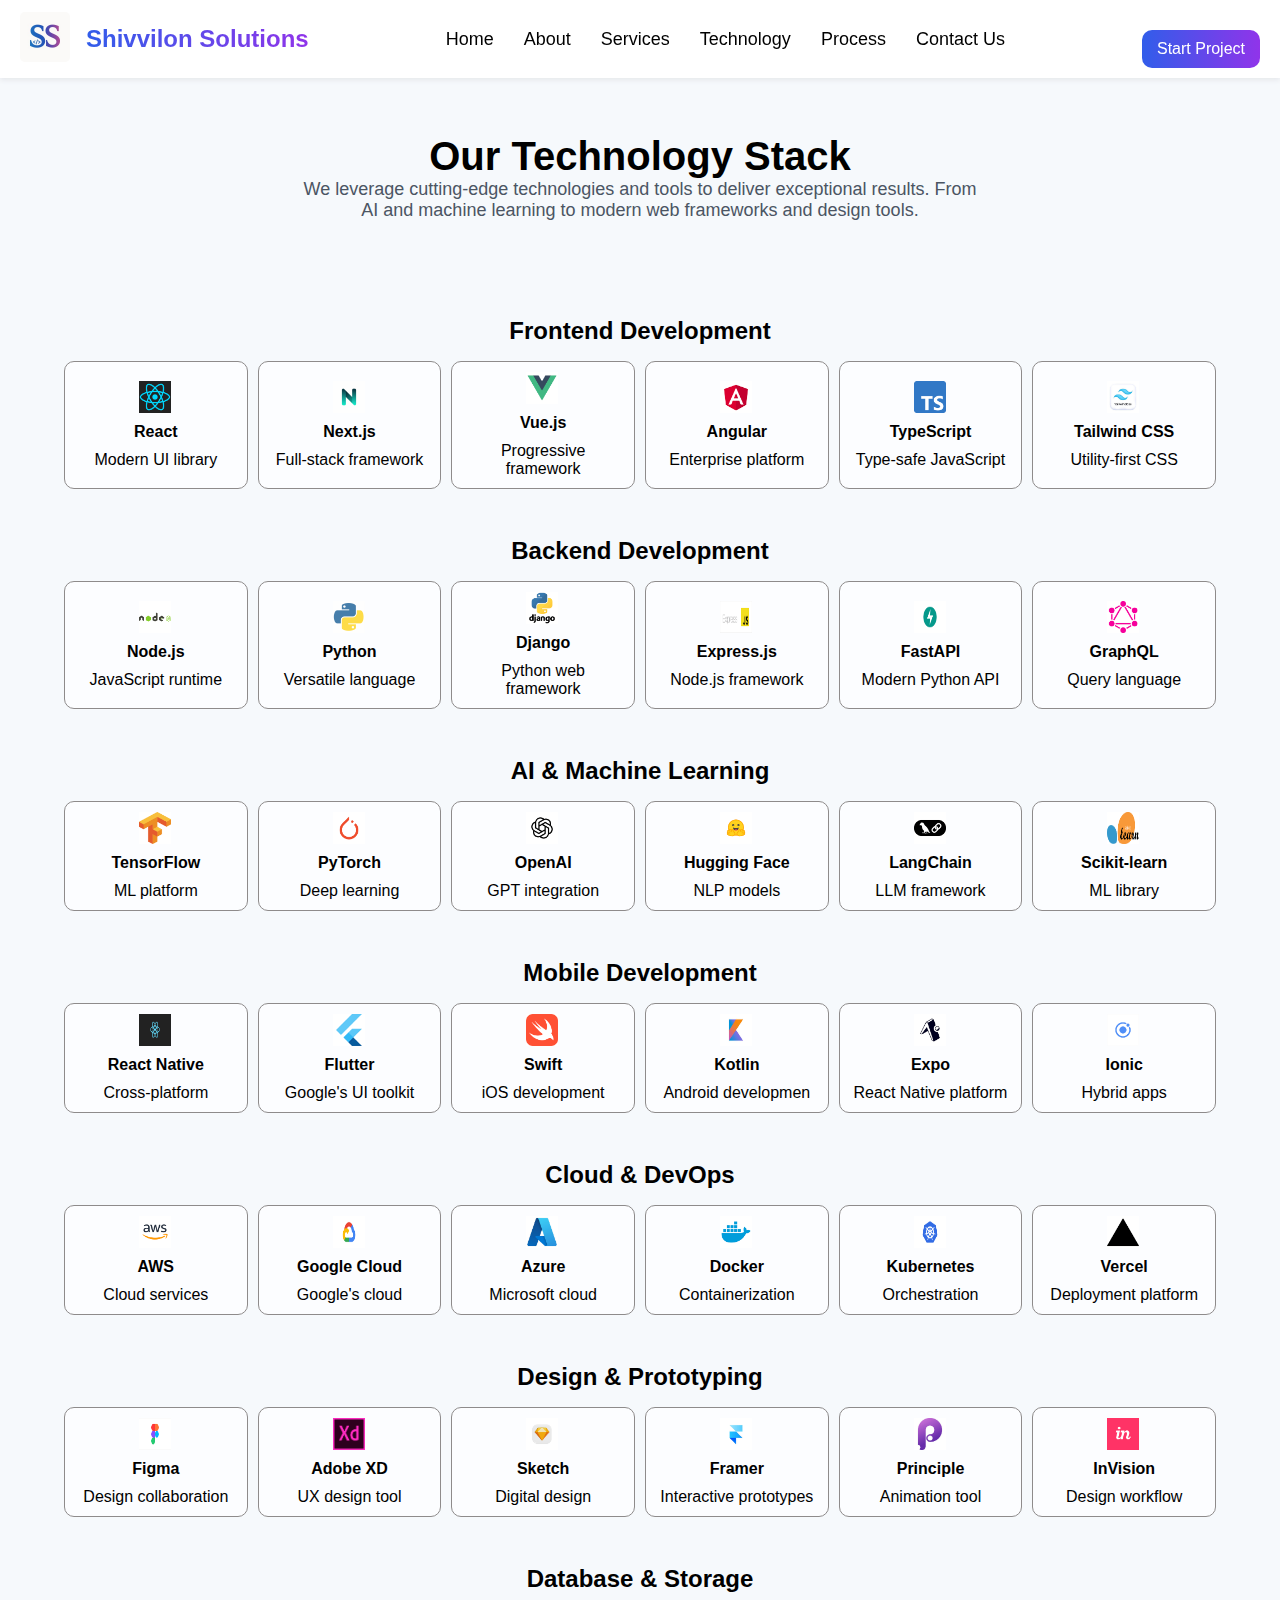
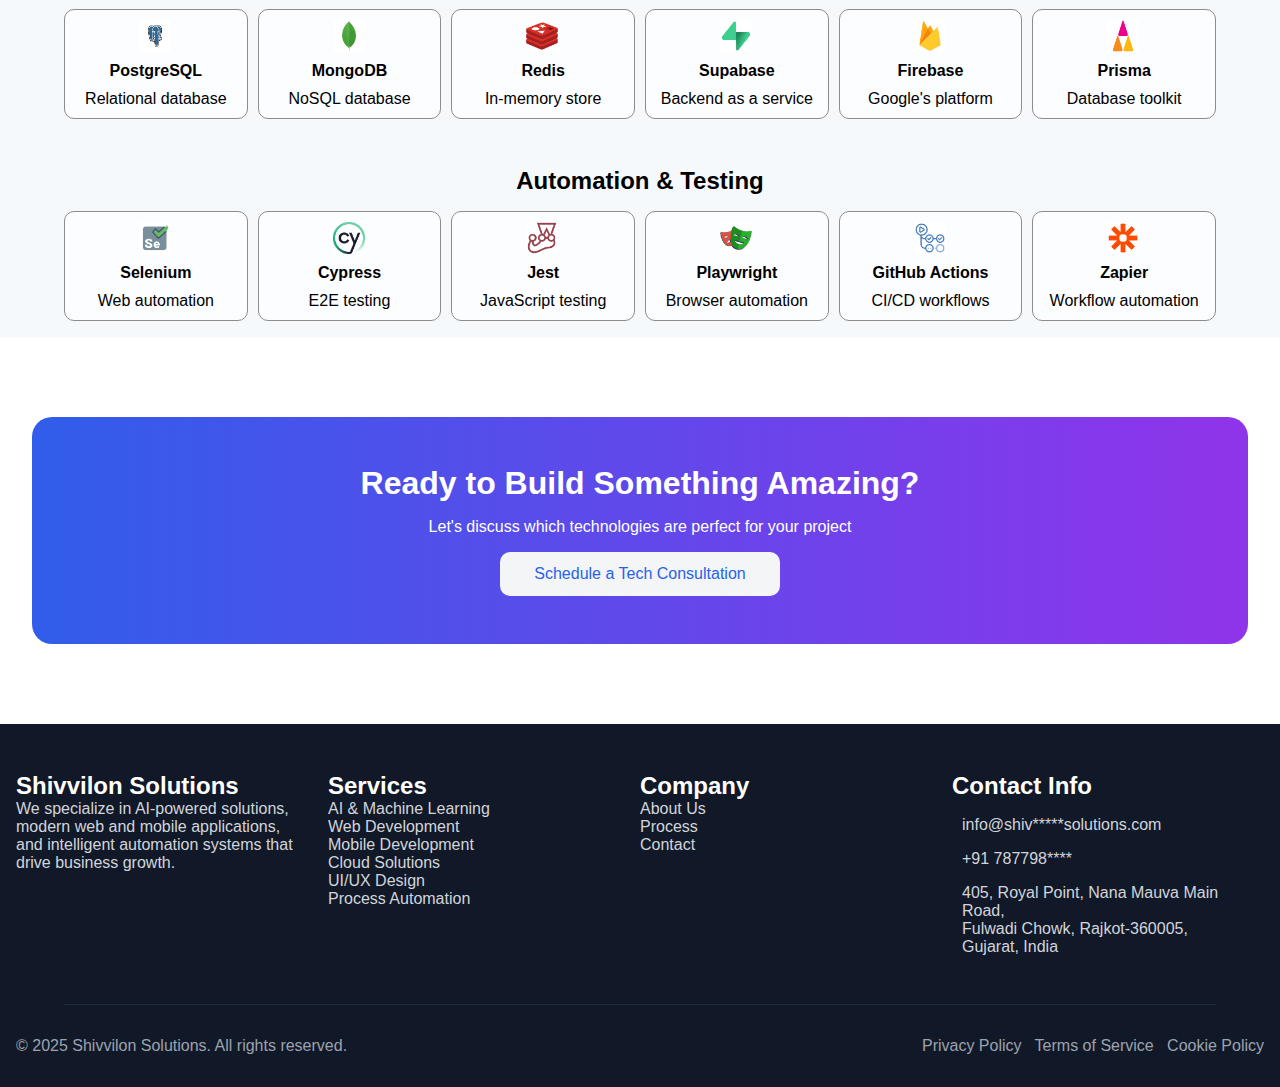
<file: Technology.html>
<!DOCTYPE html>
<html lang="en">
  <head>
    <meta charset="UTF-8" />
    <meta name="viewport" content="width=device-width, initial-scale=1.0" />
    <title>Document</title>
    <link rel="stylesheet" href="style.css" />
  </head>
  <body>
    <header>
      <div class="logo">
        <img src="logo.jpg" alt="Logo" />
      </div>

      <h1 class="compname">Shivvilon Solutions</h1>

      <nav>
        <a href="index.html">Home</a>
        <a href="about.html">About</a>
        <a href="servi.html">Services</a>
        <a href="Technology.html">Technology</a>
        <a href="Process.html">Process</a>
        <a href="Contact.html">Contact Us</a>
      </nav>

      <button class="start">Start Project</button>
    </header>
    <div class="mainT">
      <div class="Tfirst">
        <h1 style="font-size: 2.5rem">Our Technology Stack</h1>
        <p class="Tfirstp">
          We leverage cutting-edge technologies and tools to deliver exceptional
          results. From <br />
          AI and machine learning to modern web frameworks and design tools.
        </p>
      </div>

      <div class="Tsecond">
        <h2>Frontend Development</h2>
        <div class="frontend">
          <div class="skill">
            <img src="react.png" alt="photo" />
            <h4>React</h4>
            <p>Modern UI library</p>
          </div>
          <div class="skill">
            <img src="nextjs.png" alt="photo" />
            <h4>Next.js</h4>
            <p>Full-stack framework</p>
          </div>
          <div class="skill">
            <img src="vue.png" alt="photo" />
            <h4>Vue.js</h4>
            <p>Progressive framework</p>
          </div>
          <div class="skill">
            <img src="angular.png" alt="photo" />
            <h4>Angular</h4>
            <p>Enterprise platform</p>
          </div>
          <div class="skill">
            <img src="typescript.png" alt="photo" />
            <h4>TypeScript</h4>
            <p>Type-safe JavaScript</p>
          </div>
          <div class="skill">
            <img src="tailwind.png" alt="photo" />
            <h4>Tailwind CSS</h4>
            <p>Utility-first CSS</p>
          </div>
        </div>
      </div>

      <div class="Tthree">
        <h2>Backend Development</h2>
        <div class="frontend">
          <div class="skill">
            <img src="nodejs.png" alt="photo" />
            <h4>Node.js</h4>
            <p>JavaScript runtime</p>
          </div>
          <div class="skill">
            <img src="python.png" alt="photo" />
            <h4>Python</h4>
            <p>Versatile language</p>
          </div>
          <div class="skill">
            <img src="django.png" alt="photo" />
            <h4>Django</h4>
            <p>Python web framework</p>
          </div>
          <div class="skill">
            <img src="express.png" alt="photo" />
            <h4>Express.js</h4>
            <p>Node.js framework</p>
          </div>
          <div class="skill">
            <img src="fastapi.png" alt="photo" />
            <h4>FastAPI</h4>
            <p>Modern Python API</p>
          </div>
          <div class="skill">
            <img src="graphql.png" alt="photo" />
            <h4>GraphQL</h4>
            <p>Query language</p>
          </div>
        </div>
      </div>

      <div class="Tfourth">
        <h2>AI & Machine Learning</h2>
        <div class="frontend">
          <div class="skill">
            <img src="tensorflow.png" alt="photo" />
            <h4>TensorFlow</h4>
            <p>ML platform</p>
          </div>
          <div class="skill">
            <img src="pytorch.png" alt="photo" />
            <h4>PyTorch</h4>
            <p>Deep learning</p>
          </div>
          <div class="skill">
            <img src="openai.png" alt="photo" />
            <h4>OpenAI</h4>
            <p>GPT integration</p>
          </div>
          <div class="skill">
            <img src="huggingface.png" alt="photo" />
            <h4>Hugging Face</h4>
            <p>NLP models</p>
          </div>
          <div class="skill">
            <img src="langchain.png" alt="photo" />
            <h4>LangChain</h4>
            <p>LLM framework</p>
          </div>
          <div class="skill">
            <img src="sklearn.png" alt="photo" />
            <h4>Scikit-learn</h4>
            <p>ML library</p>
          </div>
        </div>
      </div>

      <div class="Tfive">
        <h2>Mobile Development</h2>
        <div class="frontend">
          <div class="skill">
            <img src="react-native.png" alt="photo" />
            <h4>React Native</h4>
            <p>Cross-platform</p>
          </div>
          <div class="skill">
            <img src="flutter.png" alt="photo" />
            <h4>Flutter</h4>
            <p>Google's UI toolkit</p>
          </div>
          <div class="skill">
            <img src="swift.png" alt="photo" />
            <h4>Swift</h4>
            <p>iOS development</p>
          </div>
          <div class="skill">
            <img src="kotlin.png" alt="photo" />
            <h4>Kotlin</h4>
            <p>Android developmen</p>
          </div>
          <div class="skill">
            <img src="expo.png" alt="photo" />
            <h4>Expo</h4>
            <p>React Native platform</p>
          </div>
          <div class="skill">
            <img src="ionic.png" alt="photo" />
            <h4>Ionic</h4>
            <p>Hybrid apps</p>
          </div>
        </div>
      </div>

      <div class="Tsix">
        <h2>Cloud & DevOps</h2>
        <div class="frontend">
          <div class="skill">
            <img src="aws.png" alt="photo" />
            <h4>AWS</h4>
            <p>Cloud services</p>
          </div>
          <div class="skill">
            <img src="gcp.png" alt="photo" />
            <h4>Google Cloud</h4>
            <p>Google's cloud</p>
          </div>
          <div class="skill">
            <img src="azure.png" alt="photo" />
            <h4>Azure</h4>
            <p>Microsoft cloud</p>
          </div>
          <div class="skill">
            <img src="docker.png" alt="photo" />
            <h4>Docker</h4>
            <p>Containerization</p>
          </div>
          <div class="skill">
            <img src="kubernetes.png" alt="photo" />
            <h4>Kubernetes</h4>
            <p>Orchestration</p>
          </div>
          <div class="skill">
            <img src="vercel.png" alt="photo" />
            <h4>Vercel</h4>
            <p>Deployment platform</p>
          </div>
        </div>
      </div>

      <div class="Tseven">
        <h2>Design & Prototyping</h2>
        <div class="frontend">
          <div class="skill">
            <img src="figma.png" alt="photo" />
            <h4>Figma</h4>
            <p>Design collaboration</p>
          </div>
          <div class="skill">
            <img src="adobe-xd.png" alt="photo" />
            <h4>Adobe XD</h4>
            <p>UX design tool</p>
          </div>
          <div class="skill">
            <img src="sketch.png" alt="photo" />
            <h4>Sketch</h4>
            <p>Digital design</p>
          </div>
          <div class="skill">
            <img src="framer.png" alt="photo" />
            <h4>Framer</h4>
            <p>Interactive prototypes</p>
          </div>
          <div class="skill">
            <img src="principle.png" alt="photo" />
            <h4>Principle</h4>
            <p>Animation tool</p>
          </div>
          <div class="skill">
            <img src="invision.png" alt="photo" />
            <h4>InVision</h4>
            <p>Design workflow</p>
          </div>
        </div>
      </div>

      <div class="Teigth">
        <h2>Database & Storage</h2>
        <div class="frontend">
          <div class="skill">
            <img src="postgresql.png" alt="photo" />
            <h4>PostgreSQL</h4>
            <p>Relational database</p>
          </div>
          <div class="skill">
            <img src="mongodb.png" alt="photo" />
            <h4>MongoDB</h4>
            <p>NoSQL database</p>
          </div>
          <div class="skill">
            <img src="redis.png" alt="photo" />
            <h4>Redis</h4>
            <p>In-memory store</p>
          </div>
          <div class="skill">
            <img src="supabase.png" alt="photo" />
            <h4>Supabase</h4>
            <p>Backend as a service</p>
          </div>
          <div class="skill">
            <img src="firebase.png" alt="photo" />
            <h4>Firebase</h4>
            <p>Google's platform</p>
          </div>
          <div class="skill">
            <img src="prisma.png" alt="photo" />
            <h4>Prisma</h4>
            <p>Database toolkit</p>
          </div>
        </div>
      </div>

      <div class="Tnine">
        <h2>Automation & Testing</h2>
        <div class="frontend">
          <div class="skill">
            <img src="selenium.png" alt="photo" />
            <h4>Selenium</h4>
            <p>Web automation</p>
          </div>
          <div class="skill">
            <img src="cypress.png" alt="photo" />
            <h4>Cypress</h4>
            <p>E2E testing</p>
          </div>
          <div class="skill">
            <img src="jest.png" alt="photo" />
            <h4>Jest</h4>
            <p>JavaScript testing</p>
          </div>
          <div class="skill">
            <img src="playwright.png" alt="photo" />
            <h4>Playwright</h4>
            <p>Browser automation</p>
          </div>
          <div class="skill">
            <img src="github-actions.png" alt="photo" />
            <h4>GitHub Actions</h4>
            <p>CI/CD workflows</p>
          </div>
          <div class="skill">
            <img src="zapier.png" alt="photo" />
            <h4>Zapier</h4>
            <p>Workflow automation</p>
          </div>
        </div>
      </div>
    </div>

    <div class="Tten">
        <h1>Ready to Build Something Amazing?</h1>
        <p>Let's discuss which technologies are perfect for your project</p>
        <div>Schedule a Tech Consultation</div>
      </div>

    <footer>
      <div class="fbigdiv">
        <div class="fdiv">
          <h2>
            <i style="color: #60a5fa" class="fa-solid fa-code"></i> Shivvilon
            Solutions
          </h2>
          <p>
            We specialize in AI-powered solutions,<br />
            modern web and mobile applications,<br />
            and intelligent automation systems that <br />
            drive business growth.
          </p>

          <div style="display: flex; gap: 10px">
            <a class="ficon" href="#"
              ><i class="fa-brands fa-facebook-f"></i
            ></a>
            <a class="ficon" href="#"><i class="fa-brands fa-twitter"></i></a>
            <a class="ficon" href="#"
              ><i class="fa-brands fa-linkedin-in"></i
            ></a>
            <a class="ficon" href="#"><i class="fa-brands fa-github"></i></a>
          </div>
        </div>

        <div class="fdiv">
          <h2>Services</h2>
          <p>AI & Machine Learning</p>
          <p>Web Development</p>
          <p>Mobile Development</p>
          <p>Cloud Solutions</p>
          <p>UI/UX Design</p>
          <p>Process Automation</p>
        </div>

        <div class="fdiv">
          <h2>Company</h2>
          <p>About Us</p>
          <p>Process</p>
          <p>Contact</p>
        </div>

        <div class="fdiv">
          <h2>Contact Info</h2>
          <div class="ficon2">
            <i class="fa-regular fa-envelope"></i>
            <p>info@shiv*****solutions.com</p>
          </div>
          <div class="ficon2">
            <i class="fa-solid fa-phone"></i>
            <p>+91 787798****</p>
          </div>
          <div class="ficon2">
            <i class="fa-solid fa-location-dot"></i>
            <p>
              405, Royal Point, Nana Mauva Main Road,<br />
              Fulwadi Chowk, Rajkot-360005,<br />
              Gujarat, India
            </p>
          </div>
        </div>
      </div>

      <hr class="fline" />

      <div class="flast">
        <p>© 2025 Shivvilon Solutions. All rights reserved.</p>
        <p>Privacy Policy &nbsp; Terms of Service &nbsp; Cookie Policy</p>
      </div>
    </footer>
    <script src="script.js"></script>
  </body>
</html>
</file>
<file: style.css>
* {
  margin: 0;
  padding: 0;
  box-sizing: border-box;
  font-family: "Segoe UI", Tahoma, Geneva, Verdana, sans-serif;
}

body {
  padding-top: 70px;
  height: 100%;
}
header {
  display: grid;
  grid-template-columns: auto auto 1fr auto;
  align-items: center;
  padding: 10px 20px;
  background: white;
  box-shadow: 0 2px 5px #e5e7eb;
  position: fixed;
  width: 100%;
  top: 0;
  z-index: 1000;
}

.logo img {
  height: 50px;
  border-radius: 5px;
}

.compname {
  font-size: 1.5rem;
  margin-left: 1rem;
  background: linear-gradient(to right, rgb(49,93,234), rgb(144,52,234));
  -webkit-background-clip: text;
  -webkit-text-fill-color: transparent;
}

nav {
  display: flex;
  justify-content: center;
  gap: 30px;
}

nav a {
  text-decoration: none;
  color: black;
  font-size: 18px;
}

.start {
  background: linear-gradient(to right, rgb(49,93,234), rgb(144,52,234));
  color: white;
  padding: 10px 15px;
  border: none;
  border-radius: 10px;
}


.mfirst{
  display: flex;
  flex-wrap: wrap;
  background-color: #F5F9FF;

}

.fleft{
  width: 550px;
  margin: 1rem 2rem;
}

.mfirstp{
 width: 50%;
 margin: 10px 10px;
 padding: 10px 10px;
 color: #1E40B1;
 background-color: #DBEAFE;
 border-radius: 30px;
 text-align: center;
}

  .mfirsth1{
    color: #1f2937;
    flex-wrap: wrap;
    font-size: 3.5rem;
  }

  .mfirsth1 span{
      background: linear-gradient(to right, rgb(49,93,234), rgb(144,52,234));
     -webkit-background-clip: text;
     -webkit-text-fill-color: transparent;
    
  }
  .mfirstp2{
    color: #625563;
    width: 90%;
    font-size: 20px;
  }
 
  .mtic{
    display: flex;
    gap: 1rem;
    margin-top: 2rem;
  }

  .ftic{
    width: 280px;
    flex-wrap: wrap;
    display: flex;
    flex-direction: column;
    flex-wrap: wrap;
    gap: 1rem;
  }
  .mtic p{
    color: #374151;
    font-size: 1.1rem;
  }

  .mtic i{
   color: #22C55E;
   margin-top: 10px;
  }

  .lhr{
    width: 90%;
    margin: 2rem 10px;
  }

  .number{
    display: flex;
    justify-content: space-around;
    color: #111827;
  }


  .fright{
  width: 640px;  
  display: flex;
  flex-direction: column;
  justify-content: center;
  align-items: center;
  margin: 1rem 0;
  position: relative;
}

.fright img{
  width: 85%;
  padding: auto;
  border-radius: 30px;
  position: relative;
}

.shap1{
  position: absolute;
  top: 10.5rem;
  right: 1.7rem;
  width: 100px;
  height: 100px;
   
  border-radius: 20px;
  animation: colorChange 2s infinite;
}

@keyframes colorChange {
  0% {
    background-color: #DECBEE;
  }
  50% {
    background-color: #C09AF4;
  }
  100% {
    background-color: #DECBEE;
  }
}

@media (max-width: 1023px) {

  .shap1{
    position: absolute;
    top: -1rem;
  }

  .shap2{
    position: absolute;
    top: 4.5cm;
  }
}

.shap2{
  height: 100px;
  width: 100px;
  position: absolute;
  bottom: 11rem;
  left: 2rem;
  background-color: #DECBEE;
  border-radius: 50%;
  animation: jump 1s ease-in-out infinite;
}

@keyframes jump {
  0% {
    transform: translateY(0);
  }

  50% {
    transform: translateY(-40px);
  }

  100% {
    transform: translateY(0); 
  }
}

.msecond{
 display: flex;
 flex-direction: column;
 justify-content: center;
 align-items: center;
 width: 100%;
 margin: 4rem 0;
 background-color: #FFFFFF;
}

.msecondp{
 width: 300px;
 margin: 10px 10px;
 padding: 7px 7px;
 color: #1E40B1;
 background-color: #DBEAFE;
 border-radius: 30px;
 text-align: center;
}

.msecondp2{
  color: #4B5563;
  font-size: 23px;
}

.mtherd{
  display: flex;
  gap:1rem;
  margin: 0px 1rem;
}
.thleft{
  width: 44%;
  height: 600px;
  margin-top: 3rem;
  overflow: hidden;
}

.thp1{
  display: flex;
  flex-wrap: wrap;
  font-size: 18px;
  color: #4B5563;
}

.thh3{
  margin: 2rem 0px;
}

.thicon{
  display: flex;
  flex-direction: column;
  gap: 1rem;
  flex-wrap: wrap;
  overflow: hidden;
  word-wrap: break-word;
}

.thicon i{
  color: #22C55E;
  margin-top: 5px;
}
.thright{
  height: 700px;
}

.thright img{
  width: 97%;
  border-radius: 20px;
  padding: auto;
  z-index: 0;
  position: relative;
}
.project{
  width: 15%;
  border-radius: 20px;
  height: 90px;
  background: linear-gradient(to right, rgb(49,93,234), rgb(144,52,234));
  color: white;
  display: flex;
  flex-direction: column;
  gap: 10px;
  text-align: center;
  position: absolute;
  right: 8px;
  z-index: 2;
 margin-top: -4rem;
}

.box4{
  display: flex;
  flex-wrap: wrap;
  gap: 1.5rem;
  justify-content: space-around;
  margin-top: 3rem;
  background-color: #FFFFFF;
}

.hover{
  width: 40%;
  padding: 1rem;
  border-radius: 20px;
  background-color: #FCFCFD;
  transition: box-shadow 0.3s ease;
  text-align: center;
  display: flex;
  flex-direction: column;
  justify-content: center;
}

.hover:hover {
  box-shadow: 
    -5px 0 8px rgba(0,0,0,0.2),
     5px 0 8px rgba(0,0,0,0.2),  
     0 5px 8px rgba(0,0,0,0.2);  
}

.icon1{
  color: #2563EA;
  margin: 10px auto;
  font-size: 1.5rem;
}
.icon2{
  color: #9233E8;
  margin: 10px auto;
  font-size: 1.5rem;
}
.icon3{
  color: #16A34A;
  margin: 10px auto;
  font-size: 1.5rem;
}
.icon4{
  color: #EA580C;
  margin: 10px auto;
  font-size: 1.5rem;
}


.mfourth{
  color: #111827;
  background-color: #FFFFFF;
  margin: 7rem auto 0 auto;
  align-items: center;
  text-align: center;
}

.mfive{
  display: flex;
  width: 100%;
  margin-top: 10%;
}

.lfive{
  display: flex;
  justify-content: space-around;
  width: 50%;
}

.rfive{
  display: flex;
  justify-content: space-around;
  width: 50%;
}

.five{
   width: 40%;
   height: 250px;
   background-color: #F6F6FF;
   border-radius: 20px;
   transition: box-shadow 0.3s ease;
   display: flex;
   flex-direction: column;
   justify-content: center;
   align-items: center;
   text-align: center;
   font-size: 12px;
   gap: 1rem;
}


.five:hover {
  box-shadow: 
    -5px 0 8px rgba(0,0,0,0.2),
     5px 0 8px rgba(0,0,0,0.2),  
     0 5px 8px rgba(0,0,0,0.2);  
}

.five i{
  color: #6448EB;
  font-size: 2rem;
}


.msix{
  display: flex;
  flex-direction: column;
  width: 95%;
  border-radius: 20px;
  height: 250px;
  margin: 5rem auto;
  background: linear-gradient(to right, rgb(49,93,234), rgb(144,52,234));
  color: #FFFFFF;
  text-align: center;
  align-items: center;
  justify-content: center;
  overflow: hidden;
}

.msix p{
  word-wrap: break-word;
}



.mseven{
 display: flex;
 flex-direction: column;
 justify-content: center;
 align-items: center;
 text-align: center;
 width: 100%;
 margin: 4rem 0;
 background-color: #FFFFFF;
}

.msevenp{
  color: #4B5563;
  font-size: 23px;
}


.eight{
  display: grid;
  grid-template-columns: repeat(auto-fit,minmax(280px, 1fr));
  gap: 1rem;
  justify-content: center;
  margin: 1rem;
}

.eights{
  border-radius: 20px;
  background-color: #FDFDFD;
  padding: 2rem;
  height: 400px;
  display: flex;
  flex-direction: column;
  gap: 2rem;
  transition: all 0.3s ease;
}

.eights:hover {
  transform: translateY(-5px);
  box-shadow: 
    -4px 6px 10px rgba(0, 0, 0, 0.08), 
     4px 6px 10px rgba(0, 0, 0, 0.08),
     0px 8px 12px rgba(0, 0, 0, 0.1); 
}

.eights h1{
  font-size: 21px;
}

.eights li{
  list-style: none;
  display: flex;
  gap: 1rem;
}

.ul1 div{
  height: 10px;
  width: 10px;
  border-radius: 50%;
  background: linear-gradient(to right, rgb(223, 85, 223), rgb(235, 150, 164));
  margin-top: 8px;
}

.i1{
   background: linear-gradient(to right, rgb(223, 85, 223), rgb(235, 150, 164));
   height: 4rem;
   width: 4rem;
   border-radius: 10px;
   display: flex;
  justify-content: center;
  align-items: center; 
}

.eights i {
font-size: 2.5rem;
color: white;
}

.ul2 div{
  height: 10px;
  width: 10px;
  border-radius: 50%;
  background: linear-gradient(to right, #318BEF, #0DAED8);
  margin-top: 8px;
}

.i2{
   background: linear-gradient(to right, #318BEF, #0DAED8);
   height: 4rem;
   width: 4rem;
   border-radius: 10px;
   display: flex;
  justify-content: center;
  align-items: center; 
}

.ul3 div{
  height: 10px;
  width: 10px;
  border-radius: 50%;
  background: linear-gradient(to right, #21C463, #15B9A3);
  margin-top: 8px;
}

.i3{
   background: linear-gradient(to right, #21C463, #15B9A3);
   height: 4rem;
   width: 4rem;
   border-radius: 10px;
   display: flex;
  justify-content: center;
  align-items: center; 
}

.ul4 div{
  height: 10px;
  width: 10px;
  border-radius: 50%;
  background: linear-gradient(to right, #F76A1E, #F04940);
  margin-top: 8px;
}
.i4{
   background: linear-gradient(to right, #F76A1E, #F04940);
    height: 4rem;
   width: 4rem;
   border-radius: 10px;
   display: flex;
  justify-content: center;
  align-items: center; 
}

.ul5 div{
  height: 10px;
  width: 10px;
  border-radius: 50%;
  background: linear-gradient(to right, #ED4793, #F34169);
  margin-top: 8px;
}

.i5{
   background: linear-gradient(to right, #ED4793, #F34169);
    height: 4rem;
   width: 4rem;
   border-radius: 10px;
   display: flex;
  justify-content: center;
  align-items: center; 
}

.ul6 div{
  height: 10px;
  width: 10px;
  border-radius: 50%;
  background: linear-gradient(to right, #7063F2, #A056F6);
  margin-top: 8px;
}

.i6{
  background: linear-gradient(to right, #7063F2, #A056F6);
   height: 4rem;
   width: 4rem;
   border-radius: 10px;
   display: flex;
  justify-content: center;
  align-items: center; 
}

.ul7 div{
  height: 10px;
  width: 10px;
  border-radius: 50%;
  background: linear-gradient(to right, #EDA60B, #F87815);
  margin-top: 8px;
}

.i7{
  background: linear-gradient(to right, #EDA60B, #F87815);
   height: 4rem;
   width: 4rem;
   border-radius: 10px;
   display: flex;
  justify-content: center;
  align-items: center; 
}

.ul8 div{
  height: 10px;
  width: 10px;
  border-radius: 50%;
  background: linear-gradient(to right, #EE4553, #ED4891);
  margin-top: 8px;
}

.i8{
  background: linear-gradient(to right, #EE4553, #ED4891);
  height: 4rem;
  width: 4rem;
  border-radius: 10px;
  display: flex;
  justify-content: center;
  align-items: center; 
}

.ul9 div{
  height: 10px;
  width: 10px;
  border-radius: 50%;
  background: linear-gradient(to right, #16B99B, #21C464);
  margin-top: 8px;
}

.i9{
  background: linear-gradient(to right, #16B99B, #21C464);
   height: 4rem;
   width: 4rem;
   border-radius: 10px;
   display: flex;
  justify-content: center;
  align-items: center;  
}
.ul10 div{
  height: 10px;
  width: 10px;
  border-radius: 50%;
  background: linear-gradient(to right, #616977, #404959);
  margin-top: 8px;
}
.i10{
  background: linear-gradient(to right, #616977, #404959);
   height: 4rem;
   width: 4rem;
   border-radius: 10px;
   display: flex;
  justify-content: center;
  align-items: center; 
}

.ul11 div{
  height: 10px;
  width: 10px;
  border-radius: 50%;
  background: linear-gradient(to right, #F2C012, #D59A08);
  margin-top: 8px;
}
.i11{
  background: linear-gradient(to right, #F2C012, #D59A08);
  height: 4rem;
  width: 4rem;
  border-radius: 10px;
  display: flex;
  justify-content: center;
  align-items: center; 
}

.ul12 div{
  height: 10px;
  width: 10px;
  border-radius: 50%;
  background: linear-gradient(to right, #2B5FEA, #464CE6);
  margin-top: 8px;
}
.i12{
  background: linear-gradient(to right, #2B5FEA, #464CE6);
  height: 4rem;
  width: 4rem;
  border-radius: 10px;
  display: flex;
  justify-content: center;
  align-items: center; 
}

.nigth{
  display: flex;
  justify-content: space-around;
  align-items: center;
  width: 100%;
  height: 350px;
}

.nigth1{
  border-radius: 20px;
  background-color: #F5F6FF;
  height: 65%;
  width: 30%;
  display: flex;
  flex-direction: column;
  gap: 1rem;
  justify-content: center;
  align-items: center;
  text-align: center;
}

.nigth2{
  border-radius: 20px;
  background-color: #F0FDF7;
  height: 65%;
  width: 30%;
  display: flex;
  flex-direction: column;
  gap: 1rem;
  justify-content: center;
  align-items: center;
  text-align: center;
}

.nigth3{
  border-radius: 20px;
  background-color: #FBF5FE;
  height: 65%;
  width: 30%;
  display: flex;
  flex-direction: column;
  gap: 1rem;
  justify-content: center;
  align-items: center;
  text-align: center;
  gap: 1rem;
}

.nigth1 i{
  font-size: 2.5rem;
  color: #2563EB;
}

.nigth2 i{
  font-size: 2.5rem;
  color: #16A34A;
}

.nigth3 i{
  font-size: 2.5rem;
  color: #9333EA;
}

.mten{
 display: flex;
 flex-direction: column;
 justify-content: center;
 align-items: center;
 text-align: center;
 width: 100%;
 margin: 4rem 0;
 background-color: #FFFFFF;
}

.mtenp{
  color: #4B5563;
  font-size: 23px;
}

.oneone {
  display: grid;
  grid-template-columns: repeat(4, 1fr);
  gap: 20px;
  padding: 20px;
}


.onebox {
  background: #FFFFFF;
  border: #E8ECF3 solid 1px;
  padding: 40px 0;
  align-items: center;
  text-align: center;
  display: flex;
  flex-direction: column;
  gap: 1rem;
  justify-content: center;
  font-size: 24px;
  border-radius: 10px;
  transition: all 0.3s ease;
}

.onebox:hover {
  transform: translateY(-5px);
  box-shadow: 0px 6px 10px rgba(71, 70, 70, 0.08);
}

.one1{
  display: flex;
  justify-content: center;
  align-items: center;
  text-align: center;
  border-radius: 10px;
  height: 3rem;
  width: 3rem;
  color: white;
  background: linear-gradient(to right, #3588F2, #08B4D5);
}

.one2{
  color: white;
  display: flex;
  justify-content: center;
  align-items: center;
  text-align: center;
  border-radius: 10px;
  height: 3rem;
  width: 3rem;
  background: linear-gradient(to right, #21C465, #15B99F);
}

.one3{
  color: white;
  display: flex;
  justify-content: center;
  align-items: center;
  text-align: center;
  border-radius: 10px;
  height: 3rem;
  width: 3rem;
  background: linear-gradient(to right, #B353E9, #E44AA5);
}

.one4{
  color: white;
  display: flex;
  justify-content: center;
  align-items: center;
  text-align: center;
  border-radius: 10px;
  height: 3rem;
  width: 3rem;
  background: linear-gradient(to right, #F76920, #F04840);
}



.onebox h4{
  font-size: 20px;
  color: #1A212F;
}

.onebox p{
  font-size: 1rem;
  color: #747474;
}
.onebox a{
  font-size: 1rem;
  color: #1D4ED8;
  text-decoration: none;
}

.onetwo{
  max-width: 1200px;
  margin: auto;
  display: flex;
  gap: 40px;
  margin-bottom: 3rem;
}

.ltwo {
  width: 50%;
}

.ltwo h2 {
  margin-top: 3rem;
  margin-bottom: 20px;
}

.ultwo li {
  list-style: none;
  margin-bottom: 15px;
}

.dot{
  height: 7px;
  width: 7px;
  background-color: #2563EB;
  border-radius: 50%;
  margin-top: 10px;
}

.inline{
  display: flex;
  gap: 13px;
}

.globe{
  color: #16A34A;
  font-size: 20px;
}

.watch{
  color: #2563EB;
  font-size: 20px;
}

.ultwo strong {
  display: block;
  color: #000;
}

.ultwo p {
  color: #555;
  font-size: 14px;
  margin-left: 20px;
}

.card1 {
  border-radius: 12px;
  padding: 30px;
  margin-top: 20px;
  background: #f2f5ff;
  margin-top: 3rem;
}

.card1 h3 {
  margin-bottom: 10px;
}

.space {
  display: flex;
  justify-content: space-between;
  margin-bottom: 8px;
}

.card2{
  background: #e9fbf2;
  border-radius: 12px;
  padding: 30px;
  margin-top: 20px;
  display: flex;
  flex-direction: column;
  gap: 10px;
  font-size: 14px;
  margin-bottom: 1rem;
  margin-top: 3rem;
}

.rtwo {
  width: 50%;
  background: #fff;
  padding: 30px;
  border-radius: 16px;
  box-shadow: 0 10px 30px rgba(0,0,0,0.05);
}

.rtwop {
  color: #666;
  margin-bottom: 20px;
}


label {
  display: block;
  margin: 15px 0 5px;
  font-weight: bold;
  font-size: 14px;
}

input,
select,
textarea {
  width: 100%;
  padding: 12px;
  border-radius: 10px;
  border: 1px solid #ccc;
}

select:focus {
  outline: none;     
  border: 2px solid #2563eb;
}



textarea {
  height: 120px;
}

.input1 {
  display: flex;
  gap: 15px;
}

button {
  width: 100%;
  margin-top: 20px;
  padding: 14px;
  border: none;
  border-radius: 12px;
  background: linear-gradient(90deg, #2563eb, #7c3aed);
  color: #fff;
  font-size: 16px;
  cursor: pointer;
}

.small-text {
  text-align: center;
  margin-top: 12px;
  font-size: 13px;
  color: #555;
}



.mainT{
  background-color: #F6F9FC;
}

.Tfirst{
 display: flex;
 flex-direction: column;
 justify-content: center;
 align-items: center;
 text-align: center;
 width: 100%;
 padding: 4rem 0;
}

.Tfirstp{
  color: #4B5563;
  font-size: 18px;
}

.Tsecond{
  align-items: center;
  text-align: center;
  margin: 2rem;
}

.frontend {
  display: grid;
  grid-template-columns: repeat(auto-fit, minmax(100px, 1fr));
  gap: 10px;
  padding: 1rem 2rem;
}

.skill{
  border: solid 1px rgb(142, 139, 139);
  border-radius: 10px;
  background-color: #FCFDFF;
  display: flex;
  flex-direction: column;
  justify-content: center;
  gap: 10px;
  padding: 10px;
  transition: all 0.3s ease;
}

.skill:hover {
  transform: translateY(-5px);
  box-shadow: 0 4px 2px -2px rgb(183, 182, 182);
}

.skill img{
  height: 2rem;
  width: 2rem;
  margin-left: 4rem;
}

.Tthree{
  align-items: center;
  text-align: center;
  margin: 2rem;
}

.Tfourth{
  align-items: center;
  text-align: center;
  margin: 2rem;
}

.Tfive{
  align-items: center;
  text-align: center;
  margin: 2rem;
}

.Tsix{
  align-items: center;
  text-align: center;
  margin: 2rem;
}

.Tseven{
  align-items: center;
  text-align: center;
  margin: 2rem;
}

.Teigth{
  align-items: center;
  text-align: center;
  margin: 2rem;
}

.Tnine{
  align-items: center;
  text-align: center;
  margin: 2rem;
}

.Tten{
  display: flex;
  flex-direction: column;
  gap: 1rem;
  width: 95%;
  padding: 3rem;
  border-radius: 20px;
  margin: 5rem auto;
  background: linear-gradient(to right, rgb(49,93,234), rgb(144,52,234));
  color: #FFFFFF;
  text-align: center;
  align-items: center;
  justify-content: center;
  overflow: hidden;
}


.Tten div{
     width: 25%;
     padding: 13px;
     border-radius: 10px;
     background-color: #F4F5F7;
     color: #2563EC;
}


.Tten p{
  word-wrap: break-word;
}


.Pmain{
  background-color: #F5F9FD;
  margin-bottom: 0px;
}

.Pfirst{
 display: flex;
 flex-direction: column;
 justify-content: center;
 align-items: center;
 text-align: center;
 width: 100%;
 padding: 4rem 0;
}

.Pfirstp{
  color: #4B5563;
  font-size: 18px;
}



.parent {
  display: grid;
  grid-template-columns: repeat(2, 1fr);
  gap: 3rem;
  padding: 3rem;
}


.child {
  display: flex;
  flex-direction: column;
  gap: 1rem;
  border: #E3E9F1 1px solid;
  padding: 1.5rem;
  border-radius: 8px;
}

.child p {
   font-size: 1rem;
  color: #6B7280;
}

.seticon{
  display: flex;
  gap: 1rem;
}

.blub{
  font-size: 1.5rem;
  color: white;
  padding: 15px;
  border-radius: 10px;
  background: linear-gradient(to right, #3488F2, #0BB1D7);
}

.child01{
  display: flex;
  justify-content: center;
  align-items: center;
  text-align: center;
}

.step{
  font-size: 13px;
  color: #6B7280;
}

.strong{
  font-size: 1.5rem;
}

.child01 div{
  height: 110px;
  width: 110px;
  background: linear-gradient(to right, #3488F2, #0BB1D7);
  border-radius: 50%;
  color: white;
   display: flex;
  justify-content: center;
  align-items: center;
  text-align: center;
  font-size: 2rem;
}

 .mtic1{
    display: flex;
    gap: 1rem;
    margin-top: 2rem;
  }
   .mtic1 p{
    color: #374151;
    font-size: 1.1rem;
  }

  .mtic1 i{
   color: #22C55E;
   margin-top: 5px;
  }

  .parent2 {
  display: grid;
  grid-template-columns: repeat(2, 1fr);
  gap: 3rem;
  padding: 3rem;
}

.child02{
  display: flex;
  justify-content: center;
  align-items: center;
  text-align: center;
}

.child {
  display: flex;
  flex-direction: column;
  gap: 1rem;
  border: #E3E9F1 1px solid;
  padding: 1.5rem;
  border-radius: 8px;
}

.child2 p {
   font-size: 1rem;
  color: #6B7280;
}

.child02 div{
  height: 110px;
  width: 110px;
  background: linear-gradient(to right, #B153EA, #E549A3);
  border-radius: 50%;
  color: white;
   display: flex;
  justify-content: center;
  align-items: center;
  text-align: center;
  font-size: 2rem;
}

.people{
  font-size: 1.5rem;
  color: white;
  padding: 15px;
  border-radius: 10px;
  background: linear-gradient(to right, #B153EA, #E549A3);
}


.code{
  font-size: 1.5rem;
  color: white;
  padding: 15px;
  border-radius: 10px;
  background: linear-gradient(to right, #20C467, #17BB97);
}


.child03{
  display: flex;
  justify-content: center;
  align-items: center;
  text-align: center;
}

.child03 div{
  height: 110px;
  width: 110px;
  background: linear-gradient(to right, #20C467, #17BB97);
  border-radius: 50%;
  color: white;
   display: flex;
  justify-content: center;
  align-items: center;
  text-align: center;
  font-size: 2rem;
}


.para{
  font-size: 1.5rem;
  color: white;
  padding: 15px;
  border-radius: 10px;
  background: linear-gradient(to right, #F86D1B, #F14B3E);
}

.child04{
  display: flex;
  justify-content: center;
  align-items: center;
  text-align: center;
}

.child04 div{
  height: 110px;
  width: 110px;
  background: linear-gradient(to right, #F86D1B, #F14B3E);
  border-radius: 50%;
  color: white;
   display: flex;
  justify-content: center;
  align-items: center;
  text-align: center;
  font-size: 2rem;
}

.rocket{
  font-size: 1.5rem;
  color: white;
  padding: 15px;
  border-radius: 10px;
  background: linear-gradient(to right, #6A64F2, #A057F6);
}

.child05{
  display: flex;
  justify-content: center;
  align-items: center;
  text-align: center;
}

.child05 div{
  height: 110px;
  width: 110px;
  background: linear-gradient(to right, #6A64F2, #A057F6);
  border-radius: 50%;
  color: white;
   display: flex;
  justify-content: center;
  align-items: center;
  text-align: center;
  font-size: 2rem;
}


.support{
  font-size: 1.5rem;
  color: white;
  padding: 15px;
  border-radius: 10px;
  background: linear-gradient(to right, #ED4895, #F33F61);
}

.child06{
  display: flex;
  justify-content: center;
  align-items: center;
  text-align: center;
}

.child06 div{
  height: 110px;
  width: 110px;
  background: linear-gradient(to right, #ED4895, #F33F61);
  border-radius: 50%;
  color: white;
   display: flex;
  justify-content: center;
  align-items: center;
  text-align: center;
  font-size: 2rem;
}

.Psecond{
 display: flex;
 flex-direction: column;
 justify-content: center;
 align-items: center;
 text-align: center;
 width: 100%;
 padding: 4rem 0;
}

.Pthree{
  width: 95%;
  margin: 1rem auto;
  display: flex;
  justify-content: space-around;
}


.threebox{
  border: #E2E8F0 1px solid;
  background-color: #FEFEFF;
  width: 31%;
  border-radius: 10px;
  text-align: center;
  padding: 20px;
  display: flex;
  flex-direction: column;
  gap: 1rem;
  transition: box-shadow 0.3s ease;
}

.threebox:hover {
  box-shadow: 
     -5px 0 8px -4px rgba(0,0,0,0.1),
   5px 0 8px -4px rgba(0,0,0,0.1),
   0 5px 8px -4px rgba(0,0,0,0.2); 
}


.Plast{
  margin: auto;
}

.threebox p{
  color: #707173;
}

.bluedot {
  display: flex;
  align-items: center;
  gap: 10px;
  margin-bottom: 8px;
}


.bluedot div{
  height: 8px;
  width: 8px;
  border-radius: 50%;
  background-color: #3B82F6;
}




@media (max-width: 700px) {

  .Tten div{
     width: 75%;
     padding: 13px;
     border-radius: 10px;
     background-color: #F4F5F7;
     color: #2563EC;
}
  .oneone {
    grid-template-columns: repeat(2, 1fr);
  }
    .onetwo {
    flex-direction: column;
  }

  .ltwo,
  .rtwo {
    width: 100%;
  }

  .input {
    flex-direction: column;
  }
  .parent {
  display: grid;
  grid-template-columns: 1fr;
  gap: 3rem;
  padding: 2rem 1rem;
}

  .parent2 {
  display: grid;
  grid-template-columns: 1fr;
  gap: 3rem;
  padding: 2rem 1rem;
}

 .child02 {
    order: 2;
  }

  .child2 {
    order: 0;
  }
  
  .child04 {
    order: 2;
  }

    .child06 {
    order: 2;
  }

  .Pthree{
  width: 85%;
  margin: 1rem auto;
  display: flex;
  flex-direction: column;
  gap: 20px;
}


.threebox{
  width: 99%;
  border-radius: 10px;
}

  
}

@media (max-width: 860px) {
  .frontend{
    display: grid;
    grid-template-columns: 1fr 1fr 1fr;
  }
  
}

@media (max-width: 400px) {
  .oneone {
    grid-template-columns: 1fr;
  }
   .frontend{
    display: grid;
    grid-template-columns: 1fr 1fr;
  }
   .Tten div{
     width: 95%;
     padding: 13px;
     border-radius: 10px;
     background-color: #F4F5F7;
     color: #2563EC;
}
}
footer {
  background: rgb(17, 24, 39);
}

.fbigdiv {
  display: flex;
  flex-wrap: wrap;
  gap: 2rem;
  padding: 3rem 1rem;
  color: white;
}

.fbigdiv p {
  color: #d1d5db;
}

.fdiv {
  width: 280px;
}

.ficon {
  font-size: 1.5rem;
  color: white;
}

.ficon2 {
  display: flex;
  gap: 10px;
  margin-top: 1rem;
}

.ficon2 i {
  color: #60a5fa;
}

.fline {
  width: 90%;
  height: 1px;
  border: none;
  background: #1f2937;
  margin: auto;
}

.flast {
  display: flex;
  justify-content: space-between;
  flex-wrap: wrap;
  gap: 1rem;
  color: #9ca3af;
  padding: 2rem 1rem;
}

@media (max-width: 856px) {

  header {
    position: static;
    display: flex;
    flex-direction: column;
    gap: 1rem;
  }
  .start{
    width: 40%;
  }

  body {
    padding-top: 0;
  }

  nav {
    flex-direction: column;
    gap: 10px;
  }
  .fdiv {
    width: 100%;
    display: flex;
    flex-direction: column;
    justify-content: center;
    align-items: center;
  }
  .mfirstp{
 width: 300px;
 margin: 10px 10px;
 display: flex;
 text-align: center;
}
 .mtic{
    display: flex;
    flex-direction: column;
  }
  .mtic1{
    display: flex;
  }

  .mtherd{
  display: flex;
  flex-direction: column;
  gap: 5rem;
}

.thleft{
  width: 70%;
  height: 100%;
}

.thright img{
  width: 80%;
}
.project{
  position: absolute;
  left: 60%;
  width: 30%;
}


.mfive{
  display: flex;
  flex-direction: column;
  gap: 1rem;
}

.lfive{
  width: 100%;
}

.rfive{
  width: 100%;
}

.fleft{
  width: 90%;
  width: 100%;
}

.nigth{
  display: flex;
  flex-direction: column;
  gap: 2rem;
  width: 100%;
  height: 800px;
  margin-bottom: 2rem;
}

.nigth div{
  width: 90%;
}



}
</file>
